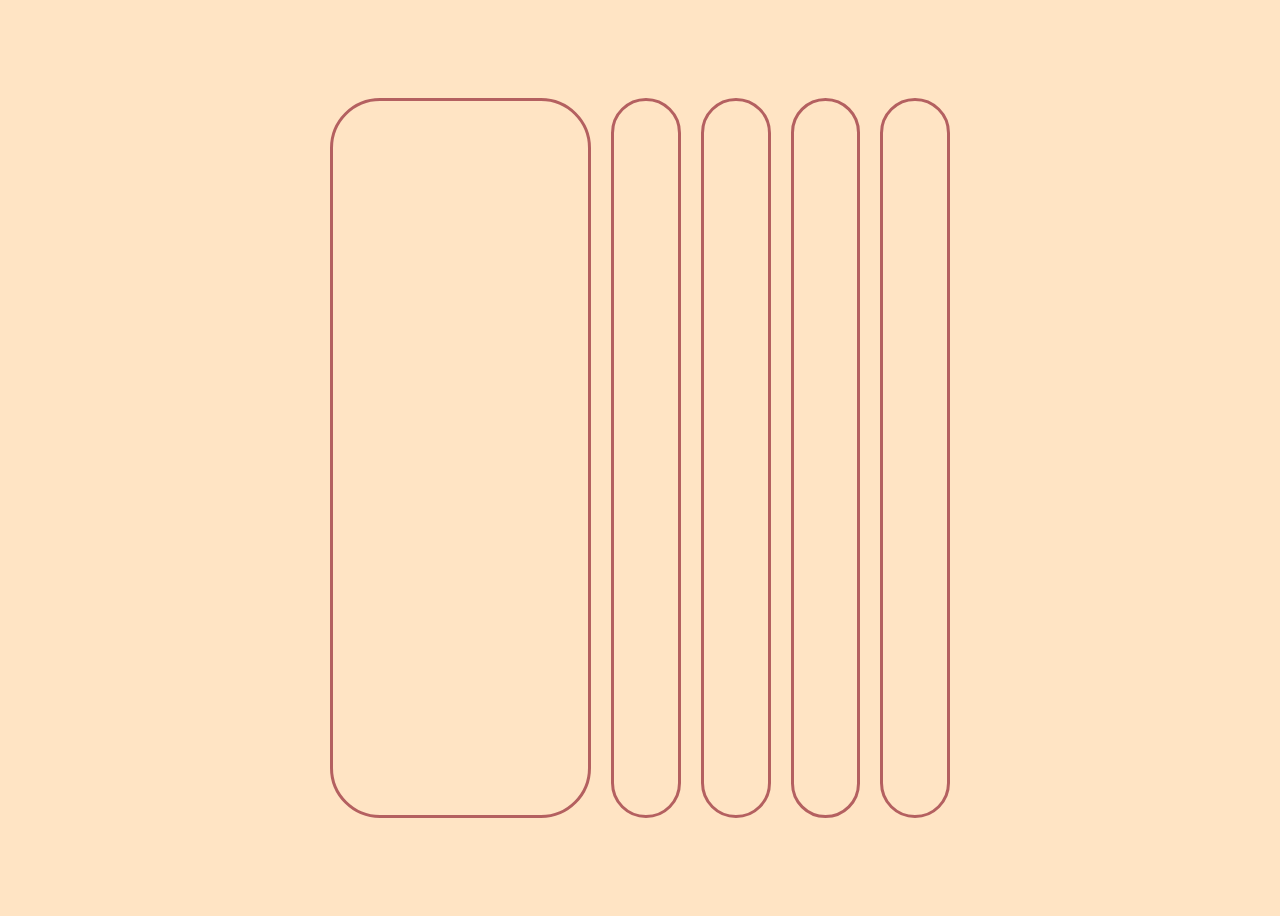
<file: day1-ExpandingCards/index.html>
<!DOCTYPE html>
<html lang="en">
  <head>
    <meta charset="UTF-8" />
    <meta http-equiv="X-UA-Compatible" content="IE=edge" />
    <meta name="viewport" content="width=device-width, initial-scale=1.0" />
    <title>Expanding Cards</title>
    <link rel="stylesheet" href="style.css" />
  </head>
  <body>
    <div class="container">
      <div
        class="panel active"
        style="
          background-image: url(https://media.istockphoto.com/id/462587255/tr/vekt%C3%B6r/the-lords-supper.jpg?s=1024x1024&w=is&k=20&c=h20p4WgcL0yutKc7IdHEm3YGgH4uAaIvfnVeLmcmMn4=);
        "
      ></div>

      <div
        class="panel"
        style="
          background-image: url(https://media.istockphoto.com/id/1361429238/tr/vekt%C3%B6r/troubadour-and-minstrel-heinrich-von-veldeke-14th-century-medieval-portrait.jpg?s=1024x1024&w=is&k=20&c=Rw_HO_xXlkOyHS5RuPOtlYYaMif4ABT0eYSNHgcaBB0=);
        "
      ></div>
      <div
        class="panel"
        style="
          background-image: url(https://media.istockphoto.com/id/1361433375/tr/vekt%C3%B6r/troubadour-and-minstrel-ulrich-von-liechtenstein-14th-century-medieval-portrait.jpg?s=1024x1024&w=is&k=20&c=ksurvbQB7pNNMpA3ntBTPrNr8ZjMe-a36NhK2QJc2nU=);
        "
      ></div>
      <div
        class="panel"
        style="
          background-image: url(https://media.istockphoto.com/id/485082020/tr/vekt%C3%B6r/queen-radecunde.jpg?s=1024x1024&w=is&k=20&c=WQ4hN05SUOyi8cHn-TBGZEFwfFARa2_exRjBmgy7UrI=);
        "
      ></div>
      <div
        class="panel"
        style="
          background-image: url(https://media.istockphoto.com/id/462676989/tr/vekt%C3%B6r/born-of-the-virgin-mary.jpg?s=1024x1024&w=is&k=20&c=9jg0suv_P7kDFZYrch4oSbNStjxEEcfOunsv2PASoyw=);
        "
      ></div>
    </div>
    <script src="script.js"></script>
  </body>
</html>
</file>
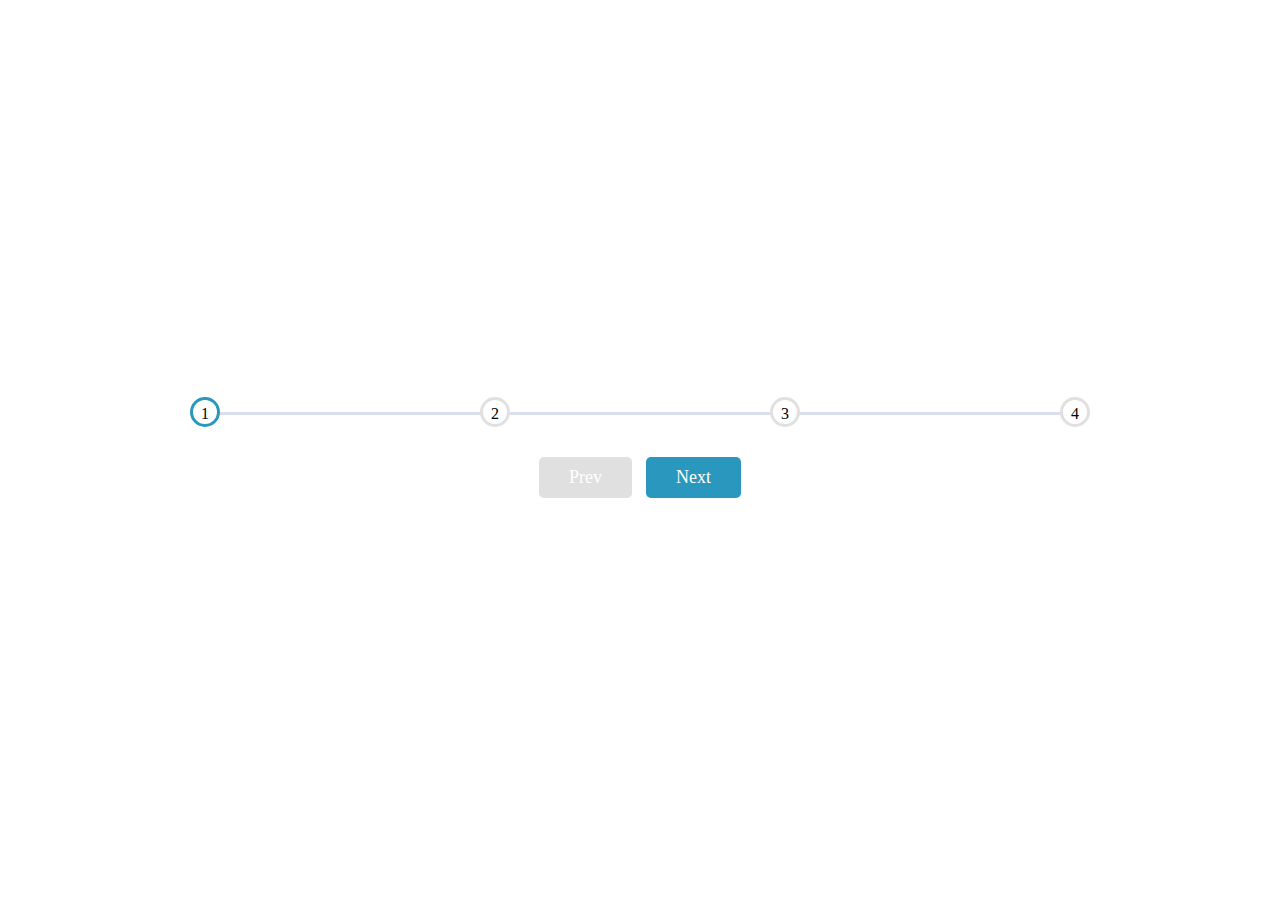
<file: day2-ProgressSteps/index.html>
<!DOCTYPE html>
<html lang="en">
  <head>
    <meta charset="UTF-8" />
    <meta http-equiv="X-UA-Compatible" content="IE=edge" />
    <meta name="viewport" content="width=device-width, initial-scale=1.0" />
    <title>Progress Steps</title>
    <link rel="stylesheet" href="style.css" />
  </head>
  <body>
    <div class="container">
      <div class="circles-side">
        <div class="line" id="line"></div>
        <div class="circle active">1</div>
        <div class="circle">2</div>
        <div class="circle">3</div>
        <div class="circle">4</div>
      </div>

      <div class="buttons">
        <button class="btn" id="prev" disabled>Prev</button>
        <button class="btn" id="next">Next</button>
      </div>
    </div>
    <script src="script.js"></script>
  </body>
</html>
</file>
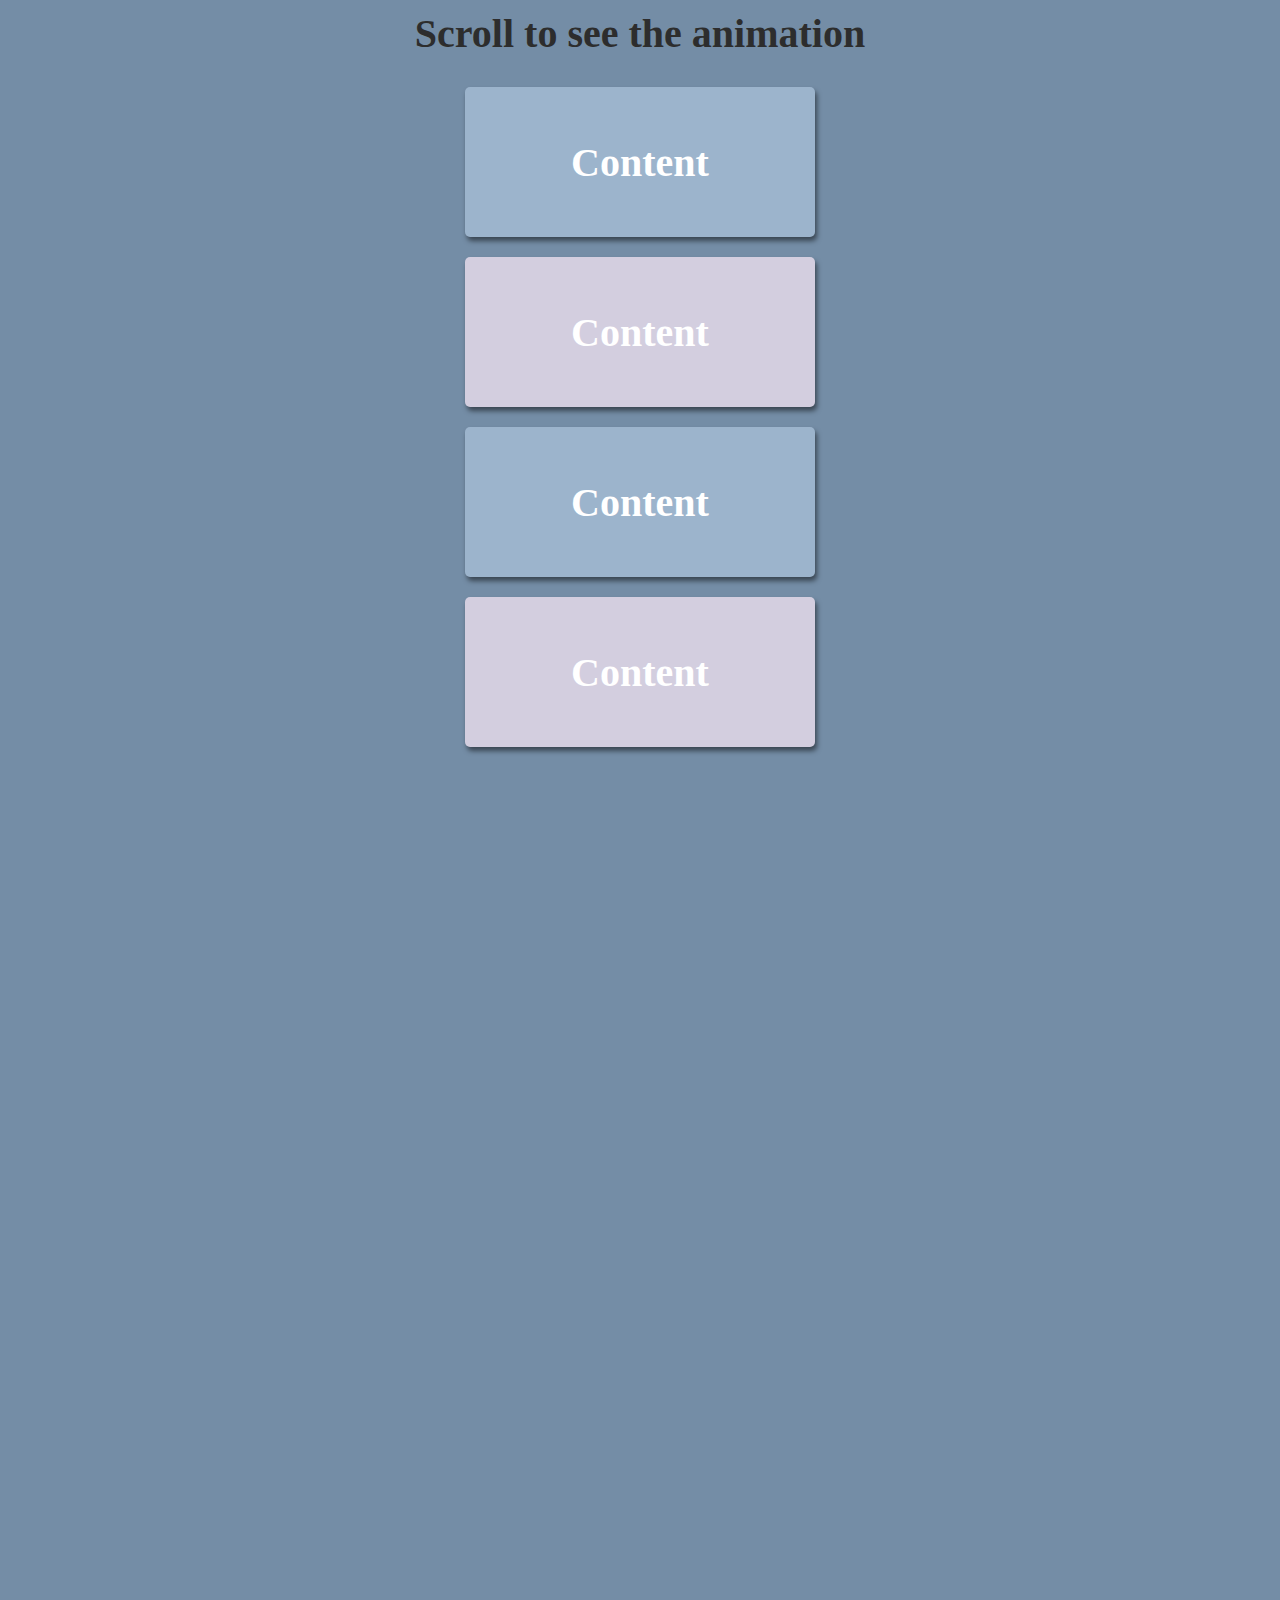
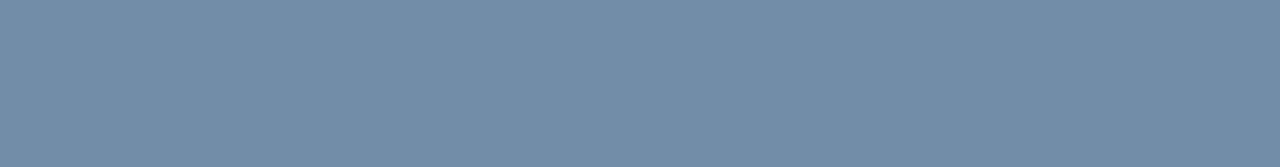
<file: day6-ScrollAnimation/index.html>
<!DOCTYPE html>
<html lang="en">
  <head>
    <meta charset="UTF-8" />
    <meta name="viewport" content="width=device-width, initial-scale=1.0" />
    <title>Scroll Animation</title>
    <link rel="stylesheet" href="style.css" />
  </head>
  <body>
    <div class="container">
      <h2>Scroll to see the animation</h2>
      <div class="box">
        <p>Content</p>
      </div>
      <div class="box">
        <p>Content</p>
      </div>
      <div class="box">
        <p>Content</p>
      </div>
      <div class="box">
        <p>Content</p>
      </div>
      <div class="box">
        <p>Content</p>
      </div>
      <div class="box">
        <p>Content</p>
      </div>
      <div class="box">
        <p>Content</p>
      </div>
      <div class="box">
        <p>Content</p>
      </div>
      <div class="box">
        <p>Content</p>
      </div>
      <div class="box">
        <p>Content</p>
      </div>
    </div>
    <script src="script.js"></script>
  </body>
</html>
</file>
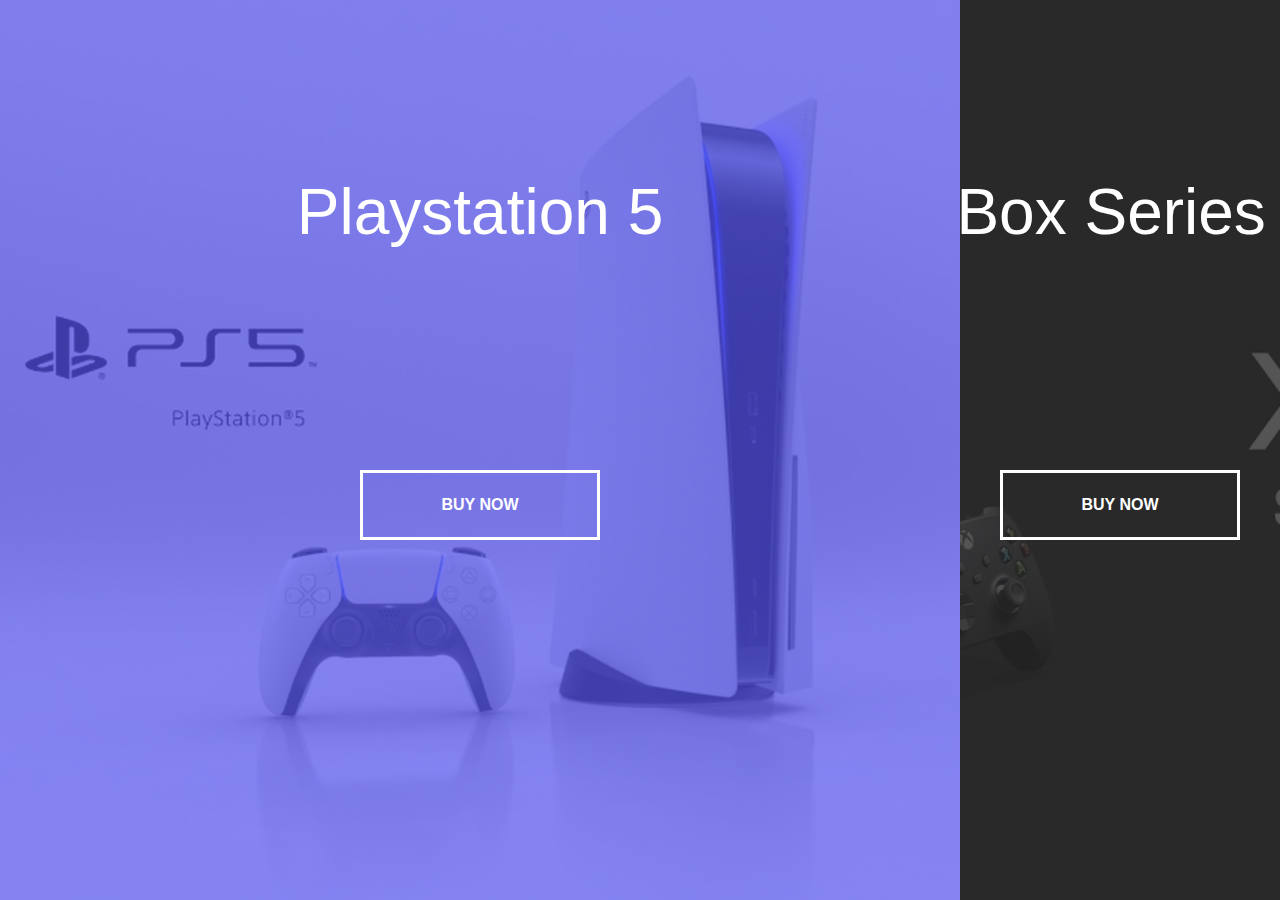
<file: day7-SplitLandingPage/index.html>
<html>
  <head>
    <meta charset="UTF-8" />
    <meta
      name="viewport"
      content="width=device-width, user-scalable=no, initial-scale=1.0, maximum-scale=1.0, minimum-scale=1.0"
    />
    <meta http-equiv="X-UA-Compatible" content="ie=edge" />
    <title>Split Landing Page</title>
    <link rel="stylesheet" href="style.css" />
  </head>
  <body>
    <div class="container">
      <div class="split left">
        <h1>Playstation 5</h1>
        <a href="#" class="button">Buy Now</a>
      </div>
      <div class="split right">
        <h1>XBox Series X</h1>
        <a href="#" class="button">Buy Now</a>
      </div>
    </div>

    <script src="script.js"></script>
  </body>
</html>
</file>
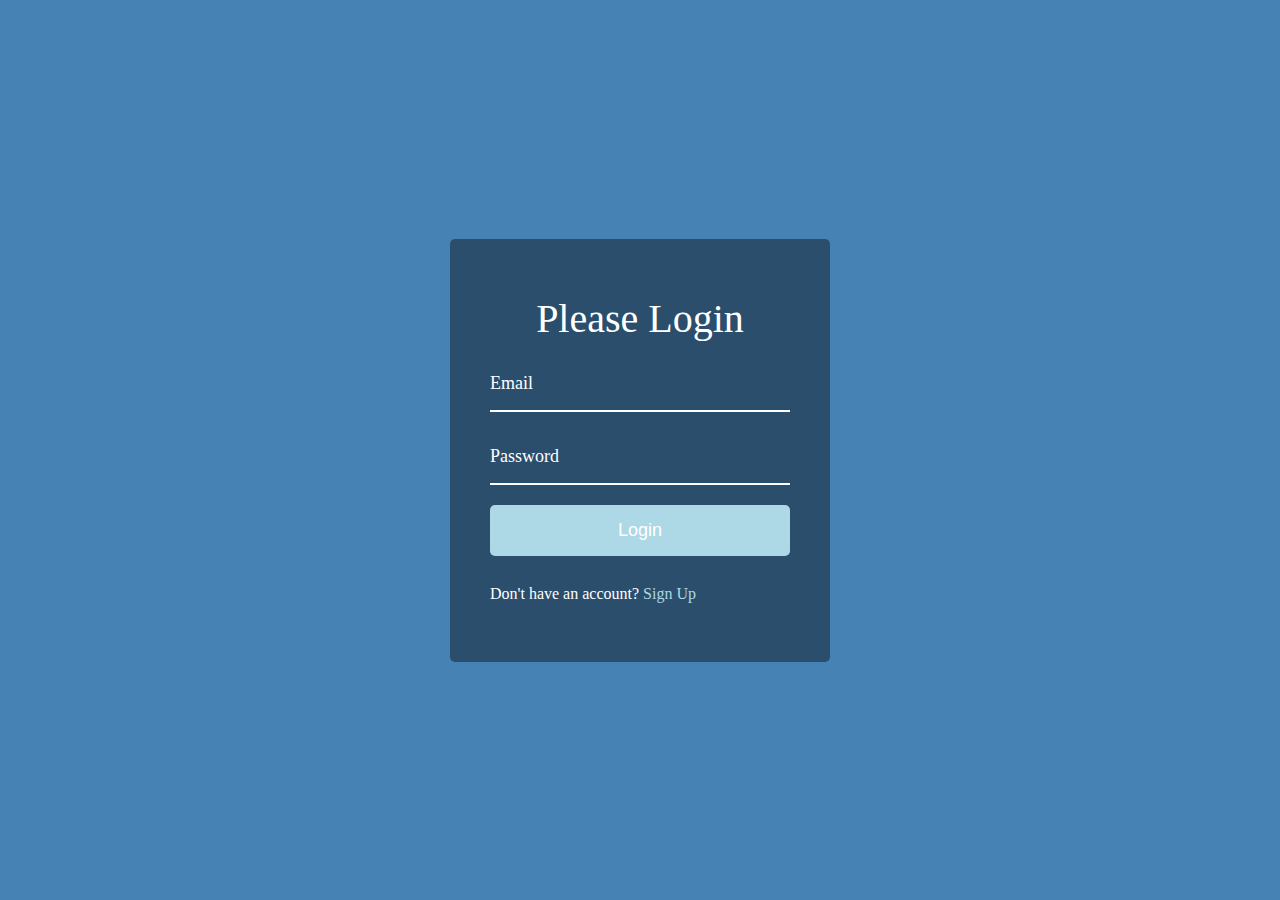
<file: day8-FormWaveAnimation/index.html>
<!DOCTYPE html>
<html lang="en">
  <head>
    <meta charset="UTF-8" />
    <meta name="viewport" content="width=device-width, initial-scale=1.0" />
    <link rel="stylesheet" href="style.css" />
    <title>Form Wave Animation</title>
  </head>
  <body>
    <div class="container">
      <h1>Please Login</h1>
      <form>
        <div class="form-control">
          <input type="text" required />
          <label>Email</label>
        </div>
        <div class="form-control">
          <input type="password" required />
          <label>Password</label>
        </div>
        <button class="button">Login</button>

        <p>Don't have an account? <a href="#">Sign Up</a></p>
      </form>
    </div>
    <script src="script.js"></script>
  </body>
</html>
</file>
<file: day1-ExpandingCards/style.css>
* {
  box-sizing: border-box;
}

body {
  background-color: bisque;
  display: flex;
  align-items: center;
  justify-content: center;
  height: 100vh;
  overflow: hidden;
}
.container {
  display: flex;
  width: 50vw;
}
.panel {
  background-size: auto 100%;
  background-position: center;
  background-repeat: no-repeat;
  height: 80vh;
  border-radius: 50px;
  cursor: pointer;
  flex: 1;
  margin: 10px;
  border: 3px solid rgb(180, 96, 96);
  transition: flex 0.7s ease-in;
}

.panel.active {
  flex: 4;
}

@media (max-width: 720px) {
  .panel:nth-last-of-type(4),
  :nth-of-type(5) {
    display: none;
  }
}
</file>
<file: day2-ProgressSteps/style.css>
:root {
  --line-border-fill: #2a97be;
  --line-border-empty: #e0e0e0;
}
* {
  box-sizing: border-box;
}
body {
  display: flex;
  height: 100vh;
  justify-content: center;
  align-items: center;
  overflow: hidden;
  margin: 0;
}
.container {
  display: flex;
  flex-direction: column;
  justify-content: center;
  align-items: center;
  gap: 25px;
}

.circles-side {
  display: flex;
  justify-content: space-between;
  max-width: 100%;
  width: 100vh;
  position: relative;
}
.circles-side::before {
  content: "";
  background-color: rgb(217, 223, 235);
  position: absolute;
  top: 50%;
  left: 0;
  height: 3px;
  width: 100%;
  z-index: -1;
  transition: 0.4s ease;
}
.line {
  background-color: var(--line-border-fill);
  position: absolute;
  top: 50%;
  left: 0;
  height: 3px;
  width: 0;
  z-index: -1;
  transition: 0.4s ease;
}

.circle {
  width: 30px;
  height: 30px;
  border-radius: 50%;
  background-color: #fff;
  text-align: center;
  padding-top: 5px;
  border: 3px solid var(--line-border-empty);
  transition: 0.4s ease;
}
.circle.active {
  border-color: var(--line-border-fill);
}
.btn {
  background-color: var(--line-border-fill);
  color: #fff;
  border: 0;
  border-radius: 5px;
  cursor: pointer;
  font-family: inherit;
  padding: 10px 30px;
  margin: 5px;
  font-size: 18px;
}
.btn:active {
  transform: scale(0.98);
}
.btn:disabled {
  background-color: var(--line-border-empty);
  cursor: not-allowed;
}
</file>
<file: day6-ScrollAnimation/style.css>
*,
*::before,
*::after {
  margin: 0;
  padding: 0;
  box-sizing: border-box;
  border: 0;
}
a,
a:link,
a:visited {
  text-decoration: none;
  outline: none;
  border: none;
}
ul,
li {
  list-style: none;
  margin: 0;
  padding: 0;
}
section,
span,
p {
  margin: 0;
  padding: 0;
  outline: none;
  border: none;
}
/*reset css end*/

.container {
  display: flex;
  align-items: center;
  flex-direction: column;
  background-color: #748da6;
  gap: 20px;
  overflow-x: hidden;
  height: auto;
}
h2 {
  font-size: 40px;
  font-weight: bold;
  color: #2d2d2d;
  margin: 10px 0;
}
.box {
  display: flex;
  justify-content: center;
  align-items: center;
  flex-direction: column;
  width: 350px;
  height: 150px;
  border-radius: 5px;
  background-color: #9cb4cc;
  font-size: 40px;
  font-weight: bold;
  color: #fff;
  box-shadow: 2px 4px 5px rgba(0, 0, 0, 0.5);
  transform: translateX(1000px);
  transition: transform 0.8s ease;
}
.box:nth-of-type(even) {
  background-color: #d3cedf;
  transform: translateX(-1000%);
}

.box.show {
  transform: translateX(0);
}
</file>
<file: day7-SplitLandingPage/style.css>
html,
body,
div,
span,
applet,
object,
iframe,
h1,
h2,
h3,
h4,
h5,
h6,
p,
blockquote,
pre,
a,
abbr,
acronym,
address,
big,
cite,
code,
del,
dfn,
em,
img,
ins,
kbd,
q,
s,
samp,
small,
strike,
strong,
sub,
sup,
tt,
var,
b,
u,
i,
center,
dl,
dt,
dd,
ol,
ul,
li,
fieldset,
form,
label,
legend,
table,
caption,
tbody,
tfoot,
thead,
tr,
th,
td,
article,
aside,
canvas,
details,
embed,
figure,
figcaption,
footer,
header,
hgroup,
menu,
nav,
output,
ruby,
section,
summary,
time,
mark,
audio,
video {
  margin: 0;
  padding: 0;
  border: 0;
  font-size: 100%;
  font: inherit;
  vertical-align: baseline;
}
article,
aside,
details,
figcaption,
figure,
footer,
header,
hgroup,
menu,
nav,
section {
  display: block;
}
body {
  line-height: 1;
}
ol,
ul {
  list-style: none;
}
blockquote,
q {
  quotes: none;
}
blockquote:before,
blockquote:after,
q:before,
q:after {
  content: "";
  content: none;
}
table {
  border-collapse: collapse;
  border-spacing: 0;
}
/*reset css end*/
:root {
  --left-bg-color: rgba(87, 84, 236, 0.7);
  --right-bg-color: rgba(43, 43, 43, 0.8);
  --left-button-hover-color: rgba(87, 84, 236, 1);
  --right-button-hover-color: rgba(28, 122, 28, 1);
  --hover-width: 75%;
  --other-width: 25%;
  --speed: 1000ms;
}
* {
  box-sizing: border-box;
}
body {
  font-family: "Poppins", sans-serif;
  height: 100vh;
  background: #f3f4f6;
  overflow: hidden;
}
h1 {
  font-size: 4rem;
  color: #fff;
  position: absolute;
  left: 50%;
  top: 20%;
  transform: translateX(-50%);
  white-space: nowrap;
}
.button {
  display: flex;
  justify-content: center;
  align-items: center;
  position: absolute;
  left: 50%;
  bottom: 40%;
  transform: translateX(-50%);
  text-decoration: none;
  border: #fff solid 0.2rem;
  font-size: 1rem;
  font-weight: bold;
  text-transform: uppercase;
  width: 15rem;
  padding: 1.5rem;
  color: #fff;
}
.split.left .button:hover {
  background-color: var(--left-button-hover-color);
  border-color: var(--left-button-hover-color);
}
.split.right .button:hover {
  background-color: var(--right-button-hover-color);
  border-color: var(--right-button-hover-color);
}
.hover-left .left {
  width: var(--hover-width);
}
.hover-left .right {
  width: var(--other-width);
}

.hover-right .right {
  width: var(--hover-width);
}
.hover-right .left {
  width: var(--other-width);
}
.container {
  position: relative;
  width: 100%;
  height: 100%;
  background-color: #333;
}

.split {
  position: absolute;
  width: 50%;
  height: 100%;
  overflow: hidden;
}
.split.left {
  left: 0;
  background: url("./assets/ps.jpg");
  background-size: cover;
  background-position: center;
  background-repeat: no-repeat;
}
.split.left::before {
  content: "";
  position: absolute;
  width: 100%;
  height: 100%;
  background-color: var(--left-bg-color);
}

.split.right {
  right: 0;
  background: url("./assets/xbox.jpg");
  background-size: cover;
  background-position: center;
  background-repeat: no-repeat;
}
.split.right::before {
  content: "";
  position: absolute;
  width: 100%;
  height: 100%;
  background-color: var(--right-bg-color);
}
.split.right,
.split.left,
.split.right::before,
.split.left::before {
  transition: all var(--speed) ease-in-out;
}

@media (max-width: 768px) {
  h1 {
    font-size: 2rem;
    top: 10%;
  }
  .button {
    width: 10rem;
    padding: 1rem;
  }
}
</file>
<file: day8-FormWaveAnimation/style.css>
html,
body,
div,
span,
applet,
object,
iframe,
h1,
h2,
h3,
h4,
h5,
h6,
p,
blockquote,
pre,
a,
abbr,
acronym,
address,
big,
cite,
code,
del,
dfn,
em,
img,
ins,
kbd,
q,
s,
samp,
small,
strike,
strong,
sub,
sup,
tt,
var,
b,
u,
i,
center,
dl,
dt,
dd,
ol,
ul,
li,
fieldset,
form,
label,
legend,
table,
caption,
tbody,
tfoot,
thead,
tr,
th,
td,
article,
aside,
canvas,
details,
embed,
figure,
figcaption,
footer,
header,
hgroup,
menu,
nav,
output,
ruby,
section,
summary,
time,
mark,
audio,
video {
  margin: 0;
  padding: 0;
  border: 0;
  font-size: 100%;
  font: inherit;
  vertical-align: baseline;
}
article,
aside,
details,
figcaption,
figure,
footer,
header,
hgroup,
menu,
nav,
section {
  display: block;
}
body {
  line-height: 1;
}
ol,
ul {
  list-style: none;
}
blockquote,
q {
  quotes: none;
}
blockquote:before,
blockquote:after,
q:before,
q:after {
  content: "";
  content: none;
}
table {
  border-collapse: collapse;
  border-spacing: 0;
}
/* reset css end */
* {
  box-sizing: border-box;
}
body {
  display: flex;
  justify-content: center;
  align-items: center;
  height: 100vh;
  background-color: steelblue;
  color: #fff;
}
.container {
  background-color: rgba(0, 0, 0, 0.4);
  padding: 60px 40px;
  border-radius: 5px;
}
h1 {
  font-size: 2.5rem;
  margin-bottom: 20px;
  text-align: center;
}
.container a {
  text-decoration: none;
  color: lightblue;
}
.form-control {
  position: relative;
  margin-bottom: 20px;
  width: 300px;
}
.form-control label {
  position: absolute;
  top: 15px;
  left: 0;
}
.form-control label span {
  display: inline-block;
  font-size: 18px;
  min-width: 5px;
  transition: 0.3s cubic-bezier(0.68, -0.55, 0.27, 1.55);
}
.form-control input {
  display: block;
  width: 100%;
  padding: 15px 0;
  font-size: 18px;
  background-color: transparent;
  border: none;
  border-bottom: 2px solid #fff;
  color: #fff;
}
.form-control input:focus,
.form-control input:valid {
  border-bottom-color: lightblue;
  outline: none;
}
.form-control input:focus + label span,
.form-control input:valid + label span {
  color: lightblue;
  transform: translateY(-30px);
}

.button {
  display: inline-block;
  width: 100%;
  padding: 15px 0;
  font-size: 18px;
  background-color: lightblue;
  border: none;
  color: #fff;
  cursor: pointer;
  outline: none;
  transition: background-color 0.3s ease;
  border-radius: 5px;
  margin-bottom: 30px;
}
.button:active {
  transform: scale(0.98);
}
</file>
